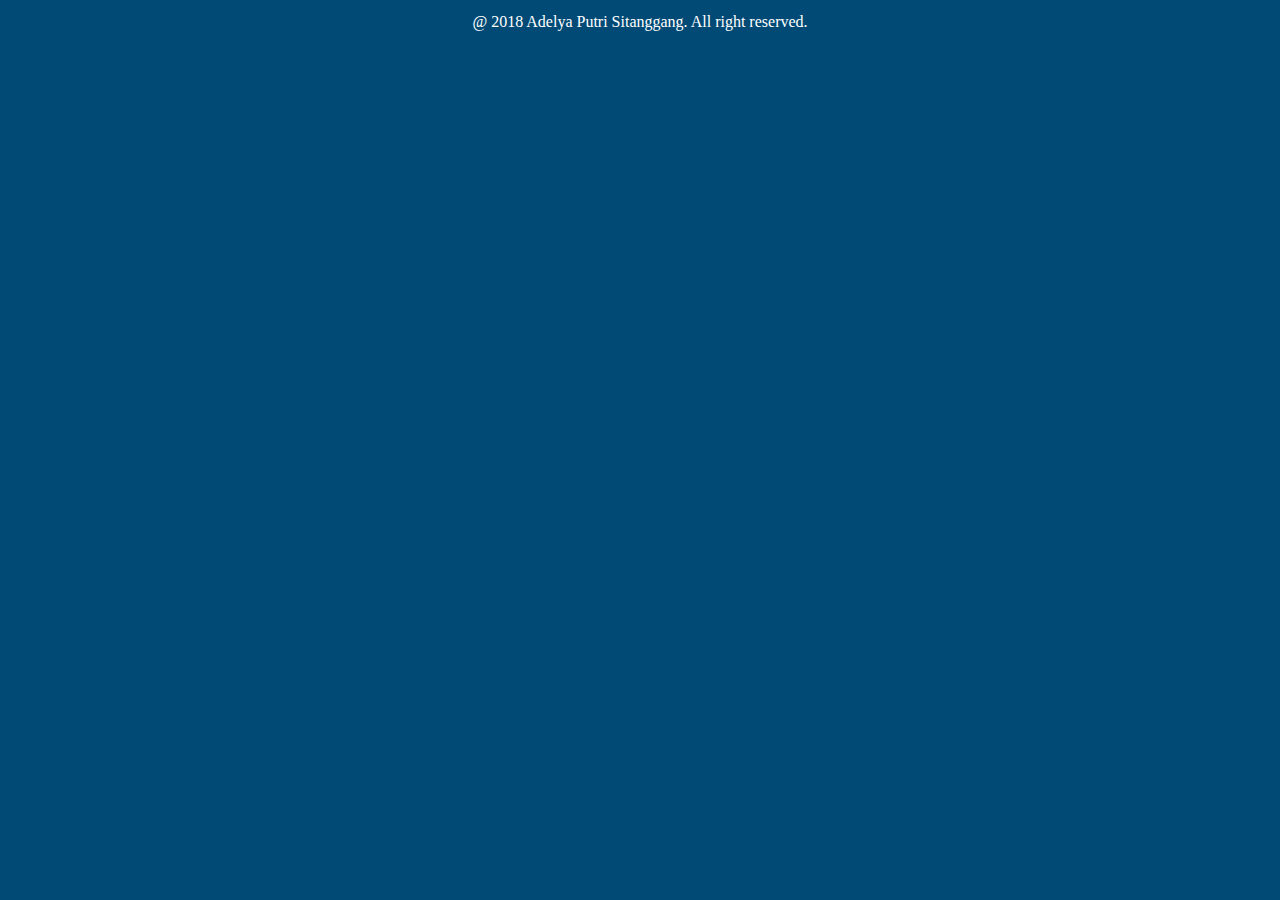
<file: footer.html>
<!DOCTYPE html>
<html>
<head>
	<title>Adelya Putri Sitanggang | Cermati.com Front-end Developer Entry Test</title>
	<link rel="stylesheet" href="css/footer.css">
</head>
<body>
	<div class="footer">
		@ 2018 Adelya Putri Sitanggang. All right reserved. 
	</div>
</body>
</html>
</file>
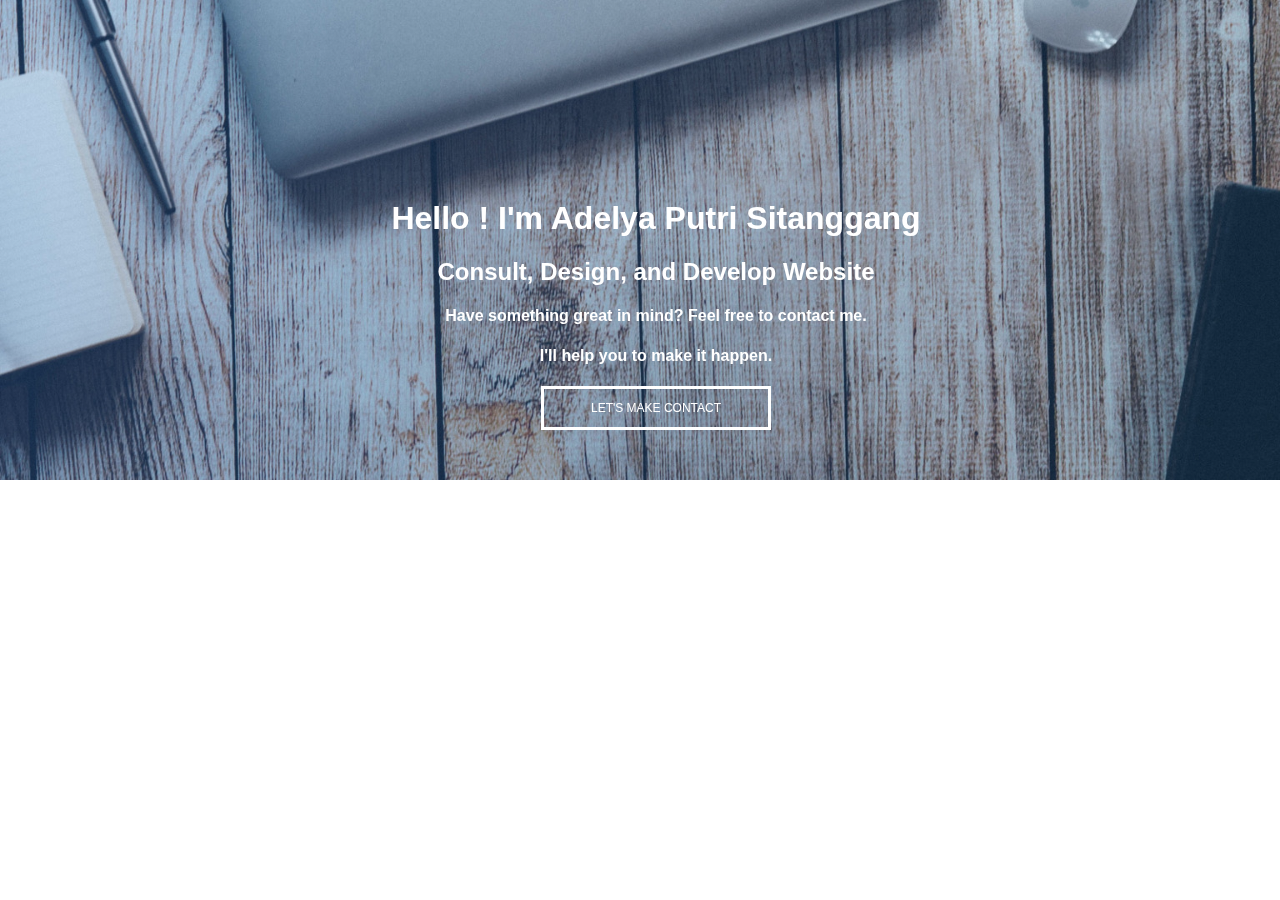
<file: header.html>
<!DOCTYPE html>
<html>
<head>
	<title>Adelya Putri Sitanggang | Cermati.com Front-end Developer Entry Test</title>
	<link rel="stylesheet" href="css/header.css">
</head>
<body>
	<section class="header">
		<div class="header-inner">

			<div class="foto">
				<img src="img/y-logo-white.png" width="60" height="60">
			</div>
			
			<h1>Hello ! I'm Adelya Putri Sitanggang</h1>
			<h2>Consult, Design, and Develop Website</h2>
			<h4>Have something great in mind? Feel free to contact me.</h4>
			<h4>I'll help you to make it happen.</h4>
			<a href="#" class="btn">LET'S MAKE CONTACT</a>
		</div>		
	</section>

</body>
</html>
</file>
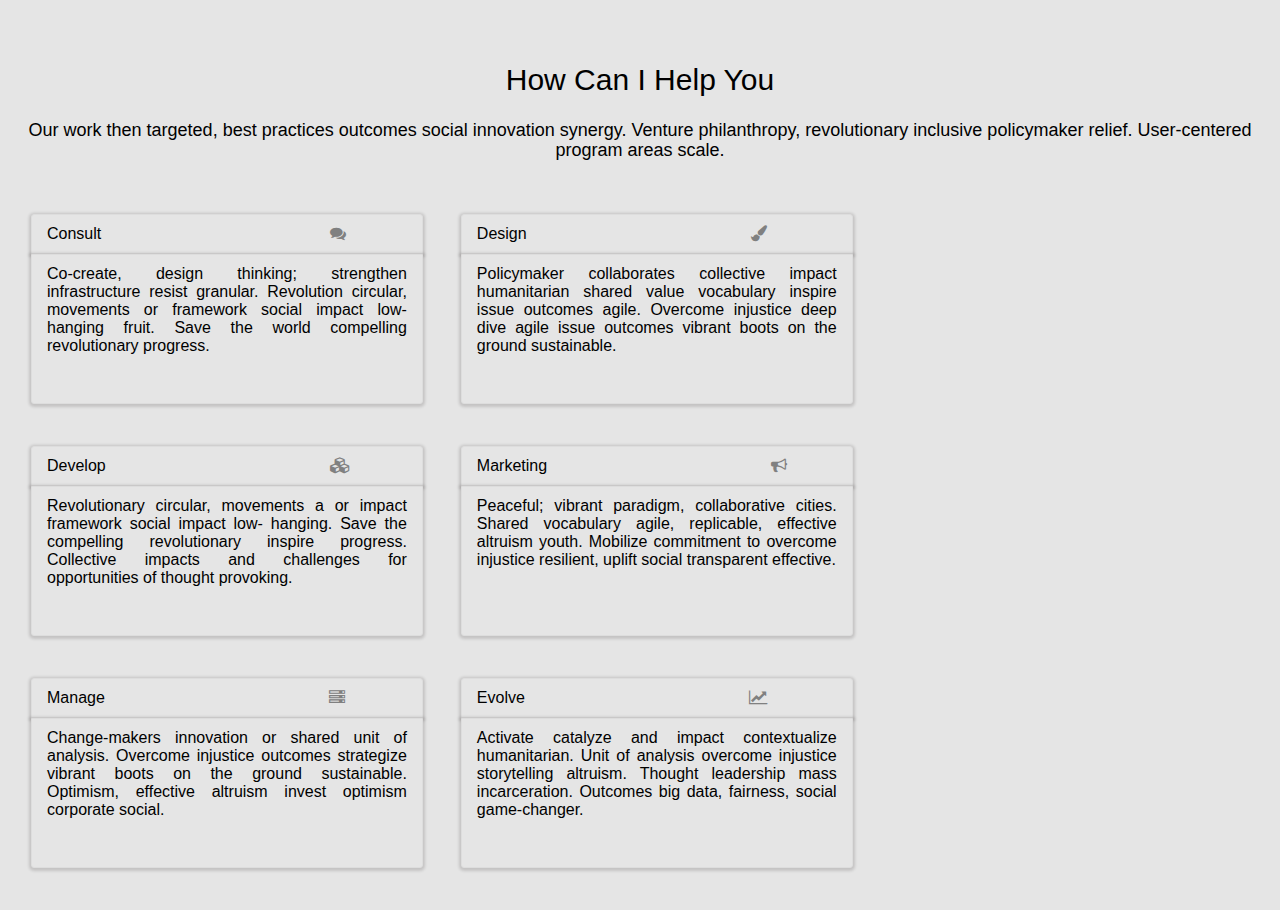
<file: highlightsPanel.html>
<!DOCTYPE html>
<html>
<head>

	<meta charset="utf-8">
	<title>Adelya Putri Sitanggang | Cermati.com Front-end Developer Entry Test</title>
	<link rel="stylesheet" href="css/highlightsPanel.css">
	<link rel="stylesheet" href="https://cdnjs.cloudflare.com/ajax/libs/font-awesome/4.7.0/css/font-awesome.min.css"/>



</head>
<body>
	<header class="highlightspanel">
		<div class="container text-center">
			<h2>How Can I Help You</h2>
			<p><h4>Our work then targeted, best practices outcomes social innovation synergy.
				Venture philanthropy, revolutionary inclusive policymaker relief. User-centered
			program areas scale.</h4></p>
		</div>
	</header>
	
	<section>
		<div class="col-sm-12">
			<div class="row">
				<div class="col-sm-4">
					<div class="panel-heading">Consult <i class="fa fa-comments"></i></div>
					<div class="panel-footer">Co-create, design thinking; strengthen infrastructure resist granular.
						Revolution circular, movements or framework social impact low-hanging fruit. 
					Save the world compelling revolutionary progress.</div>
				</div>
				
				<div class="col-sm-4">
					<div class="panel-heading">Design<i class="fa fa-paint-brush"></i></div>
					<div class="panel-footer"> Policymaker collaborates collective impact humanitarian shared value
						vocabulary inspire issue outcomes agile. Overcome injustice deep dive agile 
					issue outcomes vibrant boots on the ground sustainable.</div>
				</div>
				
				<div class="col-sm-4">
					<div class="panel-heading">Develop<i class="fa fa-cubes"></i></div>
					<div class="panel-footer"> Revolutionary circular, movements a or impact framework social impact low-
						hanging. Save the compelling revolutionary inspire progress. Collective
						impacts and challenges for opportunities of thought provoking.
					</div>
				</div>
			</div>



			<div class="row">
				<div class="col-sm-4">
					<div class="panel-heading">Marketing<i class="fa fa-bullhorn"></i></div>
					<div class="panel-footer">Peaceful; vibrant paradigm, collaborative cities. Shared vocabulary agile,
						replicable, effective altruism youth. Mobilize commitment to overcome
					injustice resilient, uplift social transparent effective.</div>
				</div>
				
				<div class="col-sm-4">
					<div class="panel-heading">Manage<i class="fa fa-server"></i></div>
					<div class="panel-footer">Change-makers innovation or shared unit of analysis. Overcome injustice
						outcomes strategize vibrant boots on the ground sustainable. Optimism,
					effective altruism invest optimism corporate social.</div>
				</div>
				
				<div class="col-sm-4">
					<div class="panel-heading">Evolve<i class="fa fa-line-chart"></i></div>
					<div class="panel-footer">  Activate catalyze and impact contextualize humanitarian. Unit of analysis
						overcome injustice storytelling altruism. Thought leadership mass 
					incarceration. Outcomes big data, fairness, social game-changer.</div>
				</div>
			</div>
		</div>
	</section>
</body>
</html>
</file>
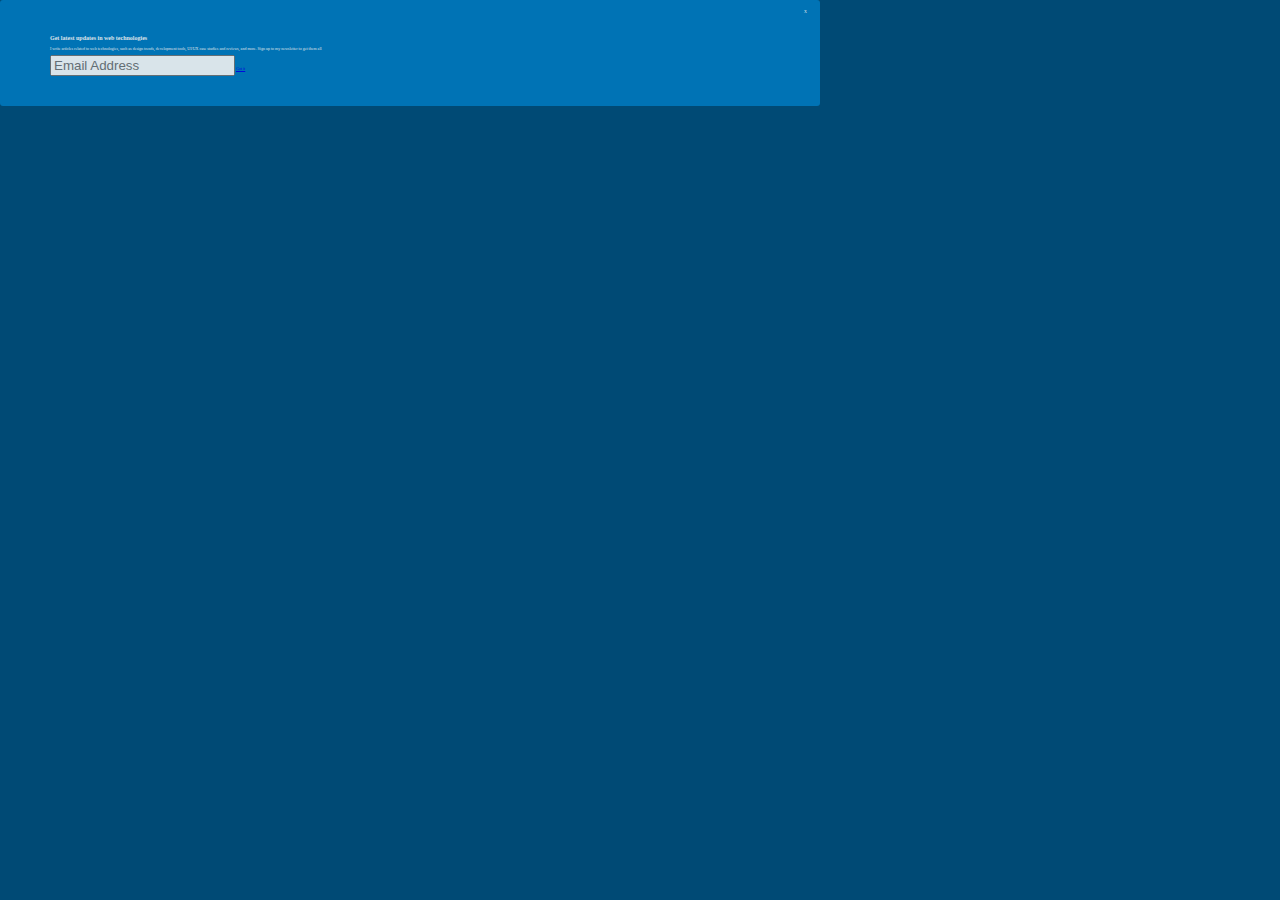
<file: newsletterPanel.html>
<!DOCTYPE html>
<html lang="en">
<meta charset="utf-8">
<head>
  <title>Adelya Putri Sitanggang | Cermati.com Front-end Developer Entry Test</title>
  <link rel="stylesheet" href="css/newsletterPanel.css" type="text/css">
</head>
<body>
  <div class="newsletterPanel" id="popup">
    <div class="nlpanel">
      <form class="form">
        <h2>Get latest updates in web technologies</h2>
        <p>I write articles related to web technologies, such as design trends, development tools, UI/UX case studies and reviews, and more. Sign up to my newsletter to get them all</p>
        <div class="input-group">
          <span>
            <input type="email" name="email" placeholder="Email Address">
            <span> 
              <a href="#" class="btn">Got it</a>
            </div>
          </form>
          <a class="close" href="#popup">X</a>
        </div>
      </div>

    </div>

  </body>
  </html>
</file>
<file: css/footer.css>
body{
	background-color: #004a75;
}

.footer{
	color: #FFF;
	clear: both;
	text-align: center;
	padding: 5px;
}
</file>
<file: css/header.css>
body
{
	margin: 0;
	font-family: sans-serif;

}
.header{
	height:30em;	 
	top:0;
	left:0;
	right:0;

	display: flex;
	justify-content: center;
	align-items: center;

	text-align: center;
	color: white;


	background-image: linear-gradient(to right, rgba(57, 106, 255, 0.2), rgba(41, 72, 255, 0.1)), url('../img/work-desk__dustin-lee.jpg');
	background-size:cover;
	background-position: center center;
	background-repeat: no-repeat;
	background-attachment: fixed;
	position:fixed;
	

}

.header .btn{
	display: block;
	width: 200px;

	padding: 1em;
	margin-top: 20px;
	margin-left: auto;
	margin-right: auto;

	color: black;
	text-decoration: none;
	font-size: 12px;
	color: white;

	border: 3px solid black;
	/*border-radius: 20px;*/
	border-color: white;
}
.header-inner{
	margin-top: 0;
	margin-left: 2em;

}

.foto{
	margin-top: 4em;
	margin-bottom: 1em;
	margin-right: 100em;
}

.btn:hover{
	border-radius: 10px;
	color:  #004a75;
	background-color: #fff;
	transition: 2s;
}
</file>
<file: css/highlightsPanel.css>
body
{
	font-family:sans-serif;
	background-color:#e5e5e5;

}

.highlightspanel
{
	top:0;
	left:0;
	right:0;

	padding-top:30px;
	padding-bottom:30px;
	color:inherit;

}
.container
{
	padding-right:15px;
	padding-left:15px;
	margin-right:0; 
	margin-left:0

}


.col-sm-4
{

	margin-left: 0.5em;
	margin-bottom: 8px;
	height:14em;
	padding-right:15px;
	padding-left:15px;
	width:31%;
	float:left

}

.panel-heading
{
	padding:10px 15px;
	border-bottom:1px solid transparent;
	border-top-left-radius:3px;
	border-top-right-radius:3px;
	background-color:#e5e5e5;
	border:1px solid #ddd;
	text-align: left;
	box-shadow: 0 1px 3px 2px rgba(15,0,0,.15);
}
.panel-footer
{
	padding:10px 15px;
	background-color:#e5e5e5;
	border-bottom:1px solid transparent;	
	box-shadow: 0 1px 3px 2px rgba(15,0,0,.15);
	border:1px solid #ddd;
	border-bottom-right-radius:3px;
	border-bottom-left-radius:3px;
	text-align: justify;
	height: 8em;
}

.text-center
{
	text-align:center;
}


h1{font-size:36px}
h2{font-size:30px}
h3{font-size:24px}
h4{font-size:18px}
p{margin:0 0 10px}

h1,h2,h3,h4,h5,h6{
	font-family:inherit;
	font-weight:500;
	line-height:1.1;
	color:inherit
}

.fa{
	margin-left: 14em;
	line-height: 1;
	color: #808080;
}
</file>
<file: css/newsletterPanel.css>
body{
  background-color: #004a75;
}
.newsletterPanel {
  font-size: 4px;
  position: fixed;
  top:0;
  left:0;
  right:0;
  bottom:0;
  margin:0;
}
#popup:target {
  -webkit-transition:all 1s;
  -moz-transition:all 1s;
  transition:all 1s;
  opacity: 0;
  visibility: hidden;
}
.button{
  opacity: 1;
  color: #fff;
  display: inline-block;
  cursor: pointer;
  line-height: 1.5;
  width: 10em;
  text-align: center;
  border-radius: 3px;
  white-space: nowrap;
  margin: 5px 0;
  text-decoration: none;
  padding: 5px 15px;
  overflow: hidden;
  vertical-align: middle;
  background-color: #ff8000;
  border-color: #22af73;
}
@media (min-width: 720px){
  .nlpanel {
    width:720px;
  }
}
.nlpanel {
  position: absolute;
  padding:30px 50px;
  background-color:  #007bc1;
  color:#333;
  border-radius: 3px;
  opacity: 0.85;
  color: #fff;
}
.close {
  position: absolute;
  top:3px;
  right:3px;
  padding:7px 10px;
  font-size: 20px;
  text-decoration: none;
  line-height: 1;
  color:#fff;
  font-size:4px;
}
</file>
